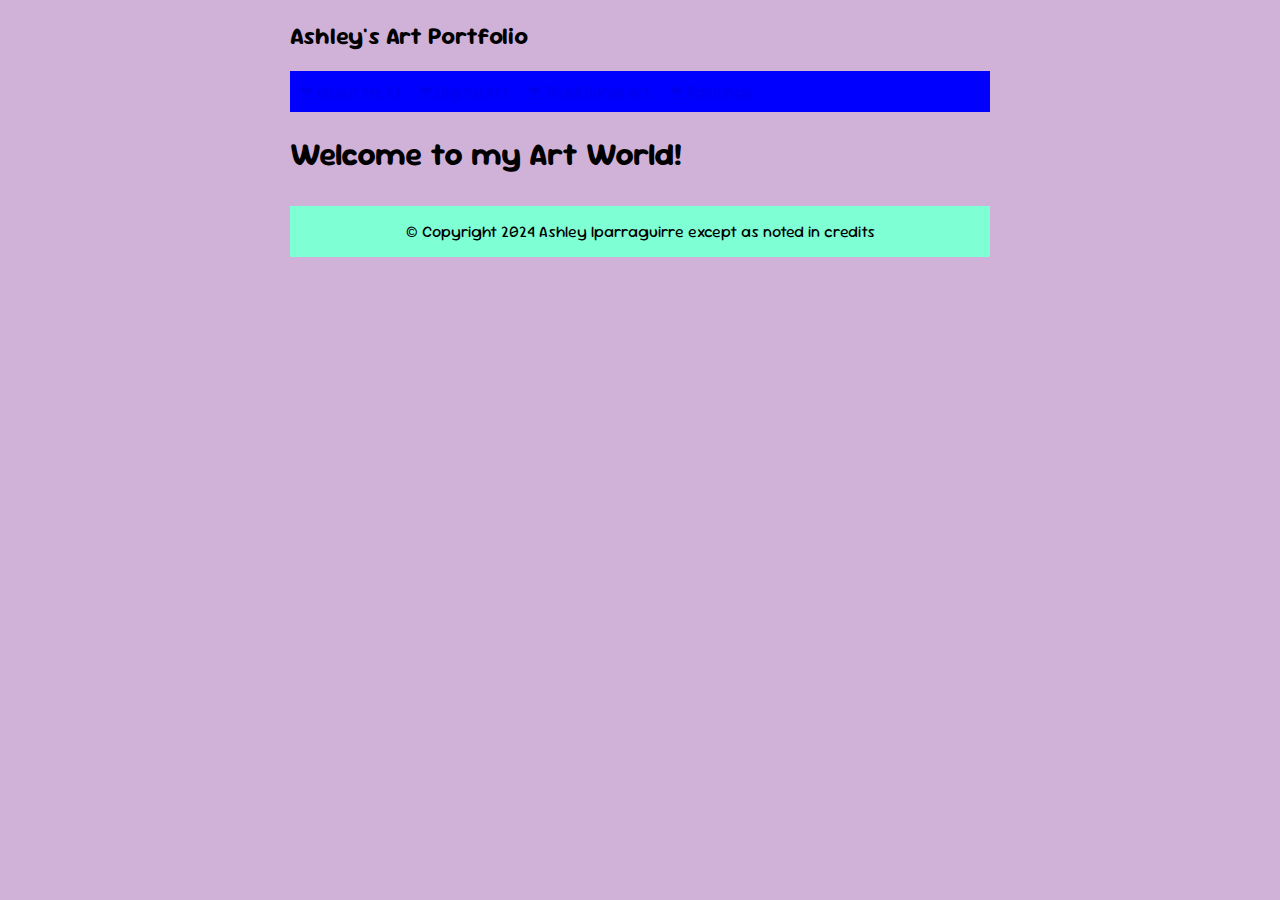
<file: index.html>
<!DOCTYPE html>
<html lang="en">
<head>
    <meta charset="UTF-8">
    <meta name="viewport" content="width=device-width, initial-scale=1.0">
    <title>Ashleys Art Website</title>
    <link rel="stylesheet" href="style.css">
</head>
<body>
    <header>
        <h2>Ashley's Art Portfolio</h2>
        <nav>
            <ul>
                <li><a href="about.html">&#10084; About Me :D</a></li>
                <li><a href="digitalart.html">&#10084; Digital Art</a></li>
                <li><a href="tradart.html">&#10084; Traditional Art</a></li>
                <li><a href="painting.html">&#10084; Paintings</a></li>
            </ul>
        </nav>
    </header>

    <main>
        <h1>Welcome to my Art World!</h1>
    </main>

    <footer>
        &COPY; Copyright 2024 Ashley Iparraguirre except as noted in credits
    </footer>
</body>
</html>
</file>
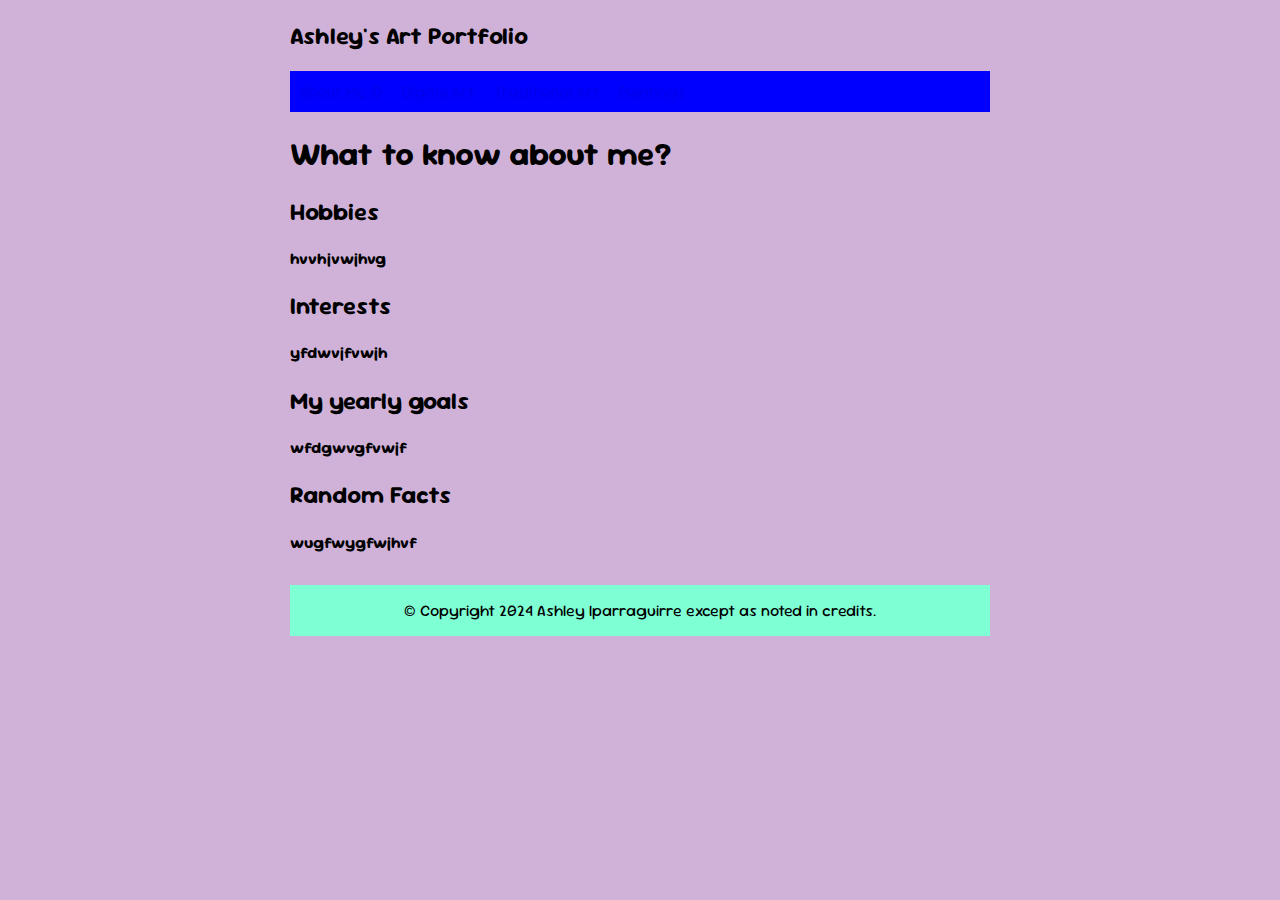
<file: about.html>
<!DOCTYPE html>
<html lang="en">
<head>
    <meta charset="UTF-8">
    <meta name="viewport" content="width=device-width, initial-scale=1.0">
    <title>FAQ of Me</title>
    <link rel="stylesheet" href="style.css">
</head>
<body>
    <header>
        <h2>Ashley's Art Portfolio</h2>
        <nav>
            <ul>
                <li><a href="about.html">About Me :D</a></li>
                <li><a href="digitalart.html">Digital Art</a></li>
                <li><a href="tradart.html">Traditional Art</a></li>
                <li><a href="painting.html">Paintings</a></li>

            </ul>
        </nav>
    </header>

    <main>
        <h1>What to know about me?</h1>

        <h2>Hobbies</h2>
            <h4>hvvhjvwjhvg</h4>
        <h2>Interests</h2>
            <h4>yfdwvjfvwjh</h4>
        <h2>My yearly goals</h2>
            <h4>wfdgwvgfvwjf</h4>
        <h2>Random Facts</h2>
            <h4>wugfwygfwjhvf</h4>
    </main>

    <footer>
        &COPY; Copyright 2024 Ashley Iparraguirre except as noted in credits.
    </footer>
</body>
</html>
</file>
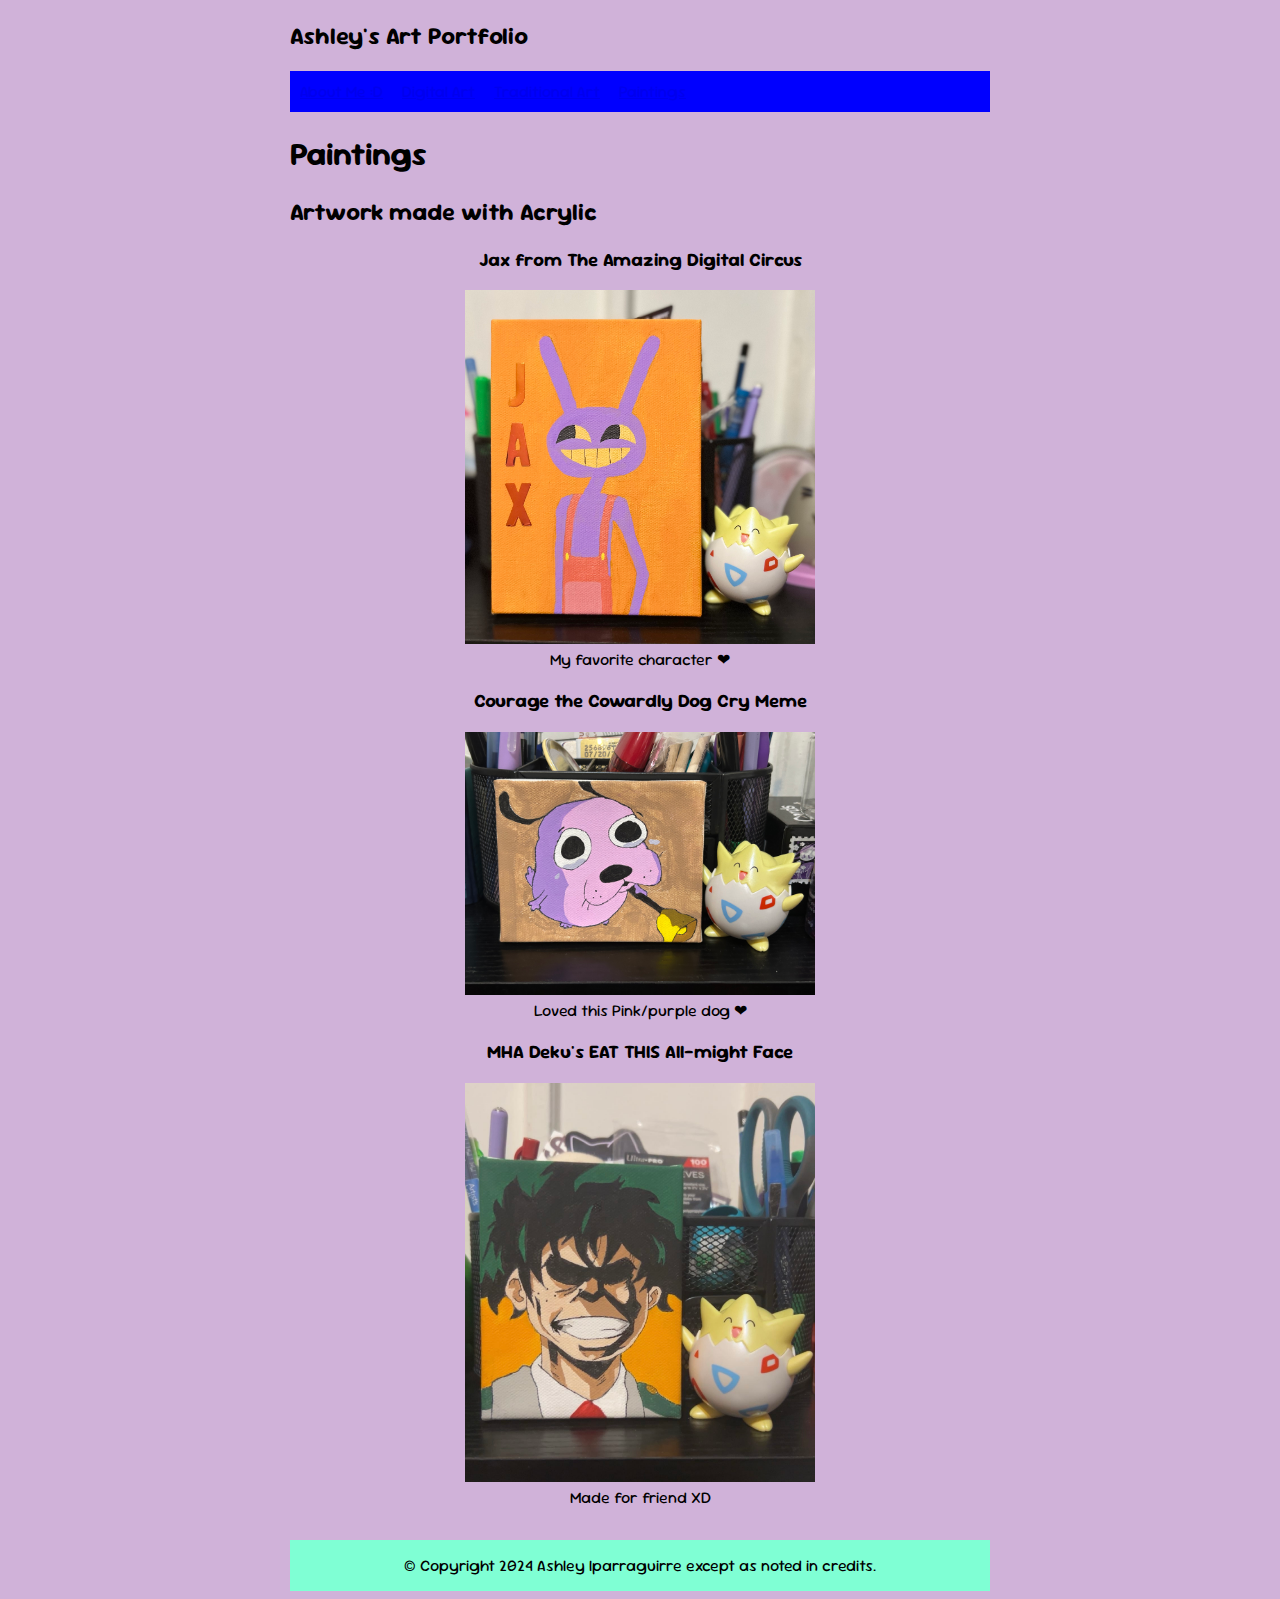
<file: painting.html>
<!DOCTYPE html>
<html lang="en">
<head>
    <meta charset="UTF-8">
    <meta name="viewport" content="width=device-width, initial-scale=1.0">
    <title>Ash's Paintings</title>
    <link rel="stylesheet" href="style.css">
</head>
<body>
    <header>
        <h2>Ashley's Art Portfolio</h2>
        <nav>
            <ul>
                <li><a href="about.html">About Me :D</a></li>
                <li><a href="digitalart.html">Digital Art</a></li>
                <li><a href="tradart.html">Traditional Art</a></li>
                <li><a href="painting.html">Paintings</a></li>

            </ul>
        </nav>
    </header>

    <main>
        <h1>Paintings</h1>
        <h2>Artwork made with Acrylic</h2>

        <h3>Jax from The Amazing Digital Circus</h3>
        <figure>
            <img src="Art stuff for web project/paint/IMG_0184.jpeg"
            alt="Jax from The Amazing Digital Circus">
            <figcaption>My favorite character &#10084</figcaption>
        </figure>

        <h3>Courage the Cowardly Dog Cry Meme</h3>
        <figure>
            <img src="Art stuff for web project/paint/IMG_9917.jpeg"
            alt="Courage the Cowardly Dog Cry Meme">
            <figcaption>Loved this Pink/purple dog &#10084</figcaption>
        </figure>

        <h3>MHA Deku's EAT THIS All-might Face</h3>
        <figure>
            <img src="Art stuff for web project/paint/IMG_9690.JPG"
            alt="My Hero Acedamia Deku Eat This Allmight Face">
            <figcaption>Made for friend XD</figcaption>
        </figure>
    

    </main>

    <footer>
        &COPY; Copyright 2024 Ashley Iparraguirre except as noted in credits.
    </footer>
</body>
</html>
</file>
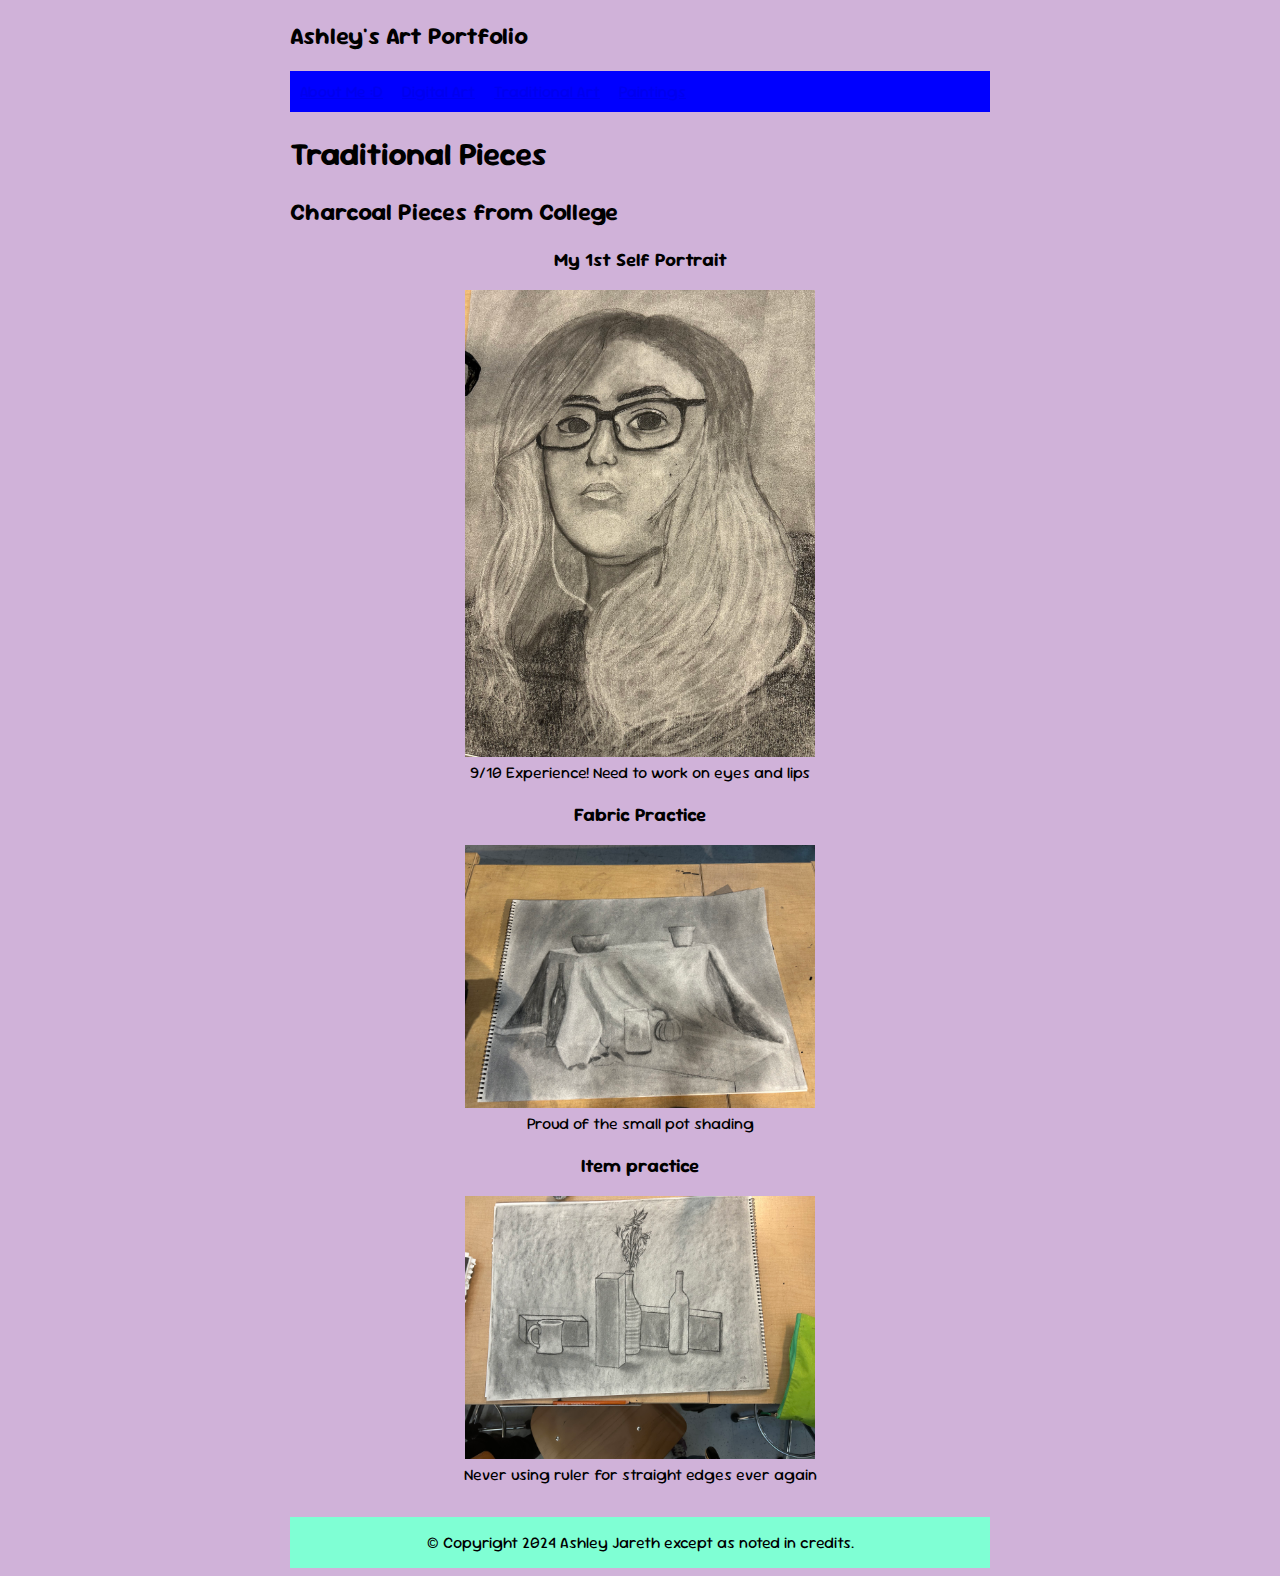
<file: tradart.html>
<!DOCTYPE html>
<html lang="en">
<head>
    <meta charset="UTF-8">
    <meta name="viewport" content="width=device-width, initial-scale=1.0">
    <title>Ash's Trad Art</title>
    <link rel="stylesheet" href="style.css">
</head>
<body>
    <header>
        <h2>Ashley's Art Portfolio</h2>
        <nav>
            <ul>
                <li><a href="about.html">About Me :D</a></li>
                <li><a href="digitalart.html">Digital Art</a></li>
                <li><a href="tradart.html">Traditional Art</a></li>
                <li><a href="painting.html">Paintings</a></li>

            </ul>
        </nav>
    </header>

    <main>
        <h1>Traditional Pieces</h1>

        <h2>Charcoal Pieces from College</h2>

        <h3>My 1st Self Portrait</h3>
        <figure>
            <img src="Art stuff for web project/Trad/IMG_1061.jpeg"
            alt="Self Potrait of Ashley Jareth">
            <figcaption>9/10 Experience! Need to work on eyes and lips</figcaption>
        </figure>

        <h3>Fabric Practice</h3>
        <figure>
            <img src="Art stuff for web project/Trad/IMG_0891.jpeg"
            alt="Shading">
            <figcaption>Proud of the small pot shading</figcaption>
        </figure>

        <h3>Item practice</h3>
        <figure>
            <img src="Art stuff for web project/Trad/IMG_0662.jpeg"
            alt="Plant practice">
            <figcaption>Never using ruler for straight edges ever again</figcaption>
        </figure>
    </main>

    <footer>
        &COPY; Copyright 2024 Ashley Jareth except as noted in credits.
    </footer>
</body>
</html>
</file>
<file: style.css>
@import url('https://fonts.googleapis.com/css2?family=Sour+Gummy:ital,wght@0,100..900;1,100..900&display=swap');

   /* NAVIGATION STYLING */
    nav ul{
        list-style-type: non;
        padding: 0;
        margin: 0;
    }

    nav li{
        display: inline-block;
        margin-right: 15px;
        color:black
    }

    nav {
        background-color: blue;
        padding: 10px;
    }

body{
    background-color: #d0b2d9;
    color:black;

    max-width: 700px;
    margin-left: auto;
    margin-right: auto;

    
    font-family: "Sour Gummy", sans-serif;
}

img, video{
    max-width: 50%;
    height: auto;
}

figure {
    margin: 0;
    text-align: center;
}

h3 {
    text-align: center;
}

footer {
    text-align: center;
    margin-top: 2rem;
    background-color: aquamarine;
    padding: 15px;
}
</file>
